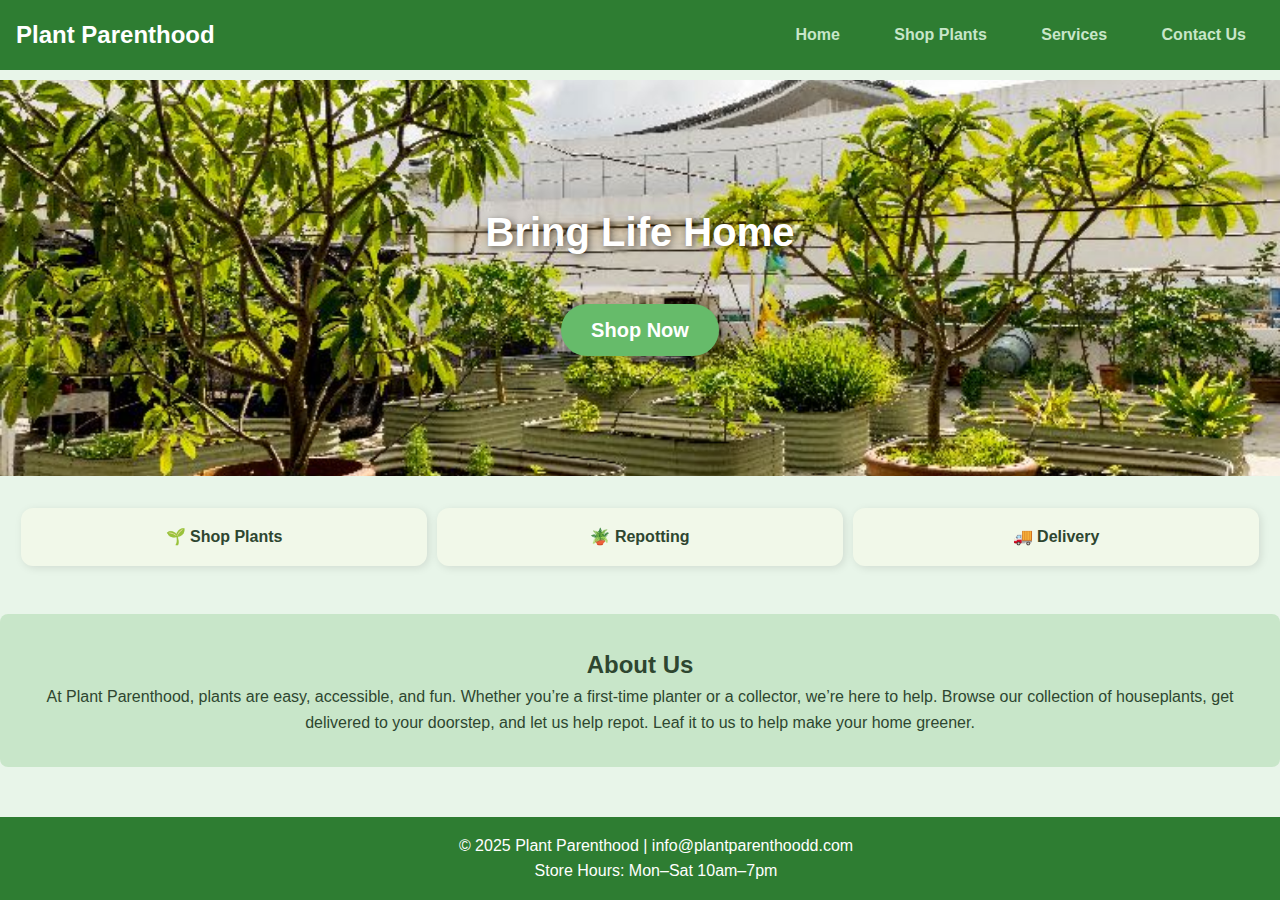
<file: index.html>
<!-- Dhruvii Mehta, 25 September 2025 -->
<!-- home page -->

<!DOCTYPE html>
<html lang="en">
<head>
    <meta charset="UTF-8">
    <!-- makes site responsive for phones -->
    <meta name="viewport" content="width=device-width, initial-scale=1.0">
    <title>Plant Parenthood | Home</title>
    <link rel="stylesheet" href="style.css">
</head>

<body>

    <!-- header -->
    <header class="navbar">
        <div class="logo">Plant Parenthood</div>
        <ul id="nav">
            <li><a href="index.html">Home</a></li>
            <li><a href="shop.html">Shop Plants</a></li>
            <li><a href="services.html">Services</a></li>
            <li><a href="contact.html">Contact Us</a></li>
        </ul>
    </header>

    <!-- banner -->
    <section class="banner">
        <h1>Bring Life Home </h1>
        <a href="shop.html" class="cta-btn">Shop Now</a>
    </section>

    <!-- highlights of main services/products, under the banner -->
    <section class="highlights">
        <div class="card">🌱 <strong>Shop Plants</strong></div>
        <div class="card">🪴 <strong>Repotting</strong></div>
        <div class="card">🚚 <strong>Delivery</strong></div>
    </section>

    <!-- about us section -->
    <section class="about">
        <h2>About Us</h2>
        <p>At Plant Parenthood, plants are easy, accessible, and 
        fun. Whether you’re a first-time planter or a collector, 
        we’re here to help. Browse our collection of houseplants, get 
        delivered to your doorstep, and let us help repot. Leaf it to us to 
        help make your home greener.</p>
    </section>


    <!-- footer with main contact details, and store hours -->
    <footer>
        <p>&copy; 2025 Plant Parenthood | info@plantparenthoodd.com</p>
        <p>Store Hours: Mon–Sat 10am–7pm</p>
    </footer>
</body>
</html>
</file>
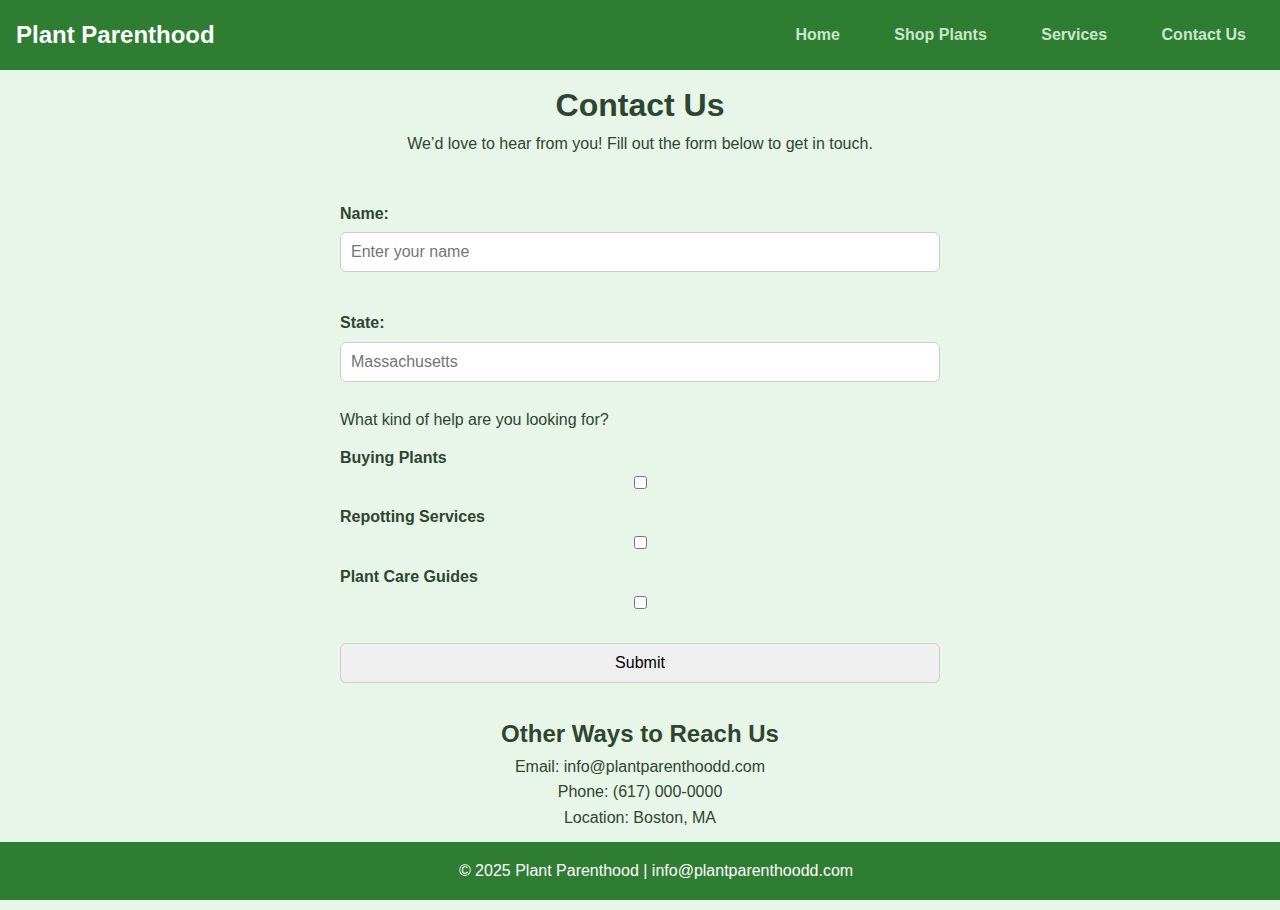
<file: contact.html>
<!-- Dhruvii Mehta, 25 September 2025 -->
<!-- contact us page -->

<!DOCTYPE html>
<html lang="en">
<head>
    <meta charset="UTF-8">
    <meta name="viewport" content="width=device-width, initial-scale=1.0">
    <title>Contact Us | Plant Parenthood</title>
    <link rel="stylesheet" href="style.css">
</head>

<body>
<!-- navigation bar -->
<header class="navbar">
    <div class="logo">Plant Parenthood</div>
    <ul id="nav">
        <li><a href="index.html">Home</a></li>
        <li><a href="shop.html">Shop Plants</a></li>
        <li><a href="services.html">Services</a></li>
        <li><a href="contact.html">Contact Us</a></li>
    </ul>
</header>

<!-- contact header section-->
<main>
<section class="contact-intro">
    <h1>Contact Us</h1>
    <p>We’d love to hear from you! Fill out the form below to get in touch.</p>
</section>

<!-- contact us form -->
<section class="contact-form">
<form method="get" action="#">
    <label>Name:</label>
    <input type="text" placeholder="Enter your name" name="name"/>
    <br />

    <label>State:</label> <input type="text" placeholder="Massachusetts" name="state"/>
    <br />

    What kind of help are you looking for?
    <br />
    <label for="plants">Buying Plants</label><input type="checkbox" name="plants" id="plants">
    <label for="services">Repotting Services</label><input type="checkbox" name="services" id="services">
    <label for="guides">Plant Care Guides</label><input type="checkbox" name="guides" id="guides">
    <br />

    <input type="submit" value="Submit"/>
</form>
</section>

<!-- Extra Contact Info -->
<section class="contact-details">
    <h2>Other Ways to Reach Us</h2>
    <p>Email: info@plantparenthoodd.com</p>
    <p>Phone: (617) 000-0000</p>
    <p>Location: Boston, MA</p>
</section>
</main>

<!-- Footer -->
<footer>
    <p>&copy; 2025 Plant Parenthood | info@plantparenthoodd.com</p>
</footer>
</body>
</html>
</file>
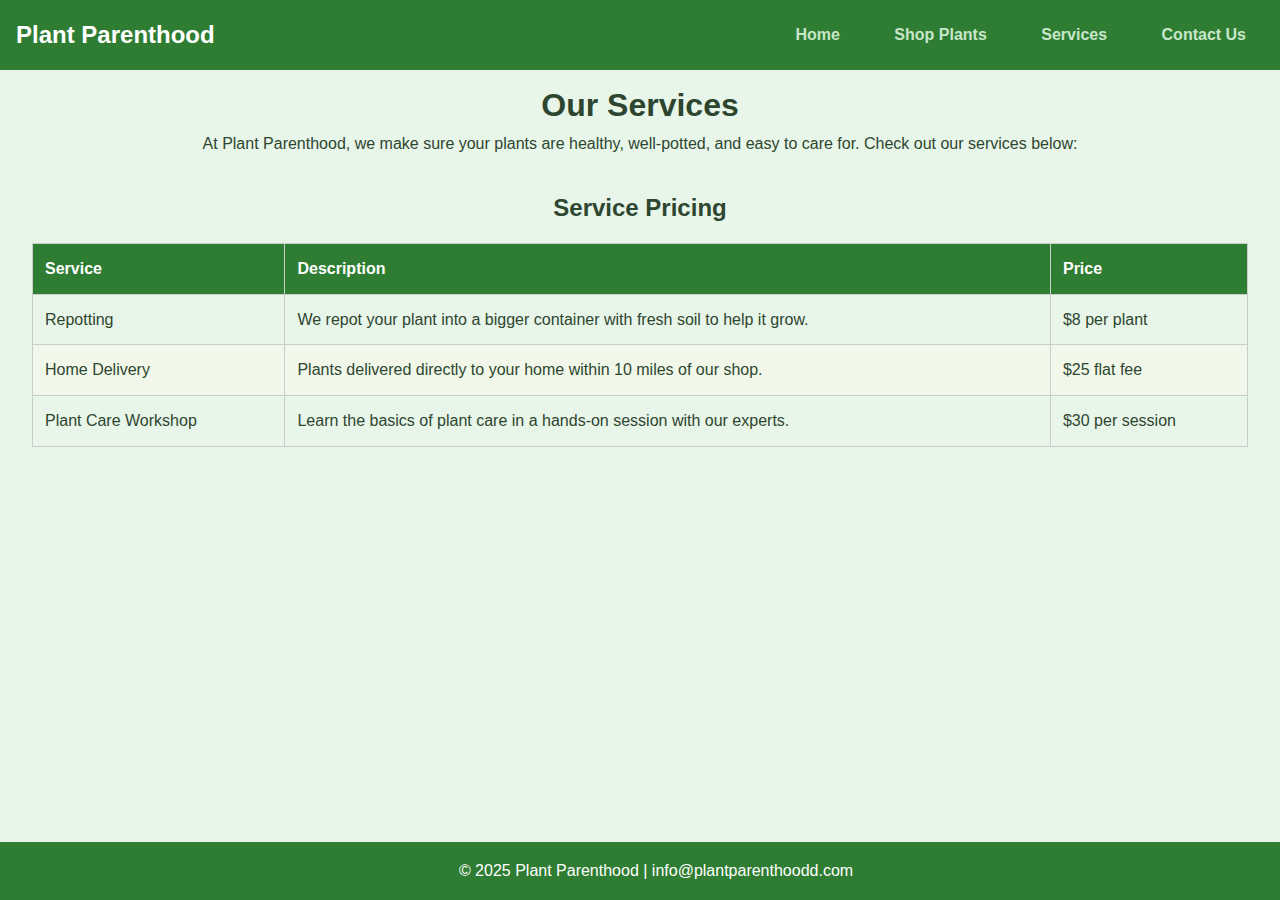
<file: services.html>
<!-- Dhruvii Mehta, 25 September 2025 -->
<!-- services page -->

<!DOCTYPE html>
<html lang="en">
<head>
    <meta charset="UTF-8">
    <meta name="viewport" content="width=device-width, initial-scale=1.0">
    <title>Services | Plant Parenthood</title>
    <link rel="stylesheet" href="style.css">
</head>
    
<body>
<!-- header (same as homepage) -->
<header class="navbar">
<div class="logo">Plant Parenthood</div>
<ul id="nav">
    <li><a href="index.html">Home</a></li>
    <li><a href="shop.html">Shop Plants</a></li>
    <li><a href="services.html">Services</a></li>
    <li><a href="contact.html">Contact Us</a></li>
</ul>
</header>

<!-- Services Section -->
<main>
<section class="services-intro">
    <h1>Our Services</h1>
    <p> At Plant Parenthood, we make sure your plants are healthy,
        well-potted, and easy to care for. Check out our services 
        below:</p>
</section>

<!-- Service Table -->
<section class="services-table">
    <h2>Service Pricing</h2>
<table>
    <thead>
    <tr>
        <th>Service</th>
        <th>Description</th>
        <th>Price</th>
    </tr>
    </thead>

    <tbody>
    <tr>
    <td>Repotting</td>
    <td>We repot your plant into a bigger container with 
                fresh soil to help it grow.</td>
    <td>$8 per plant</td>
    </tr>
    <tr>
    <td>Home Delivery</td>
    <td>Plants delivered directly to your home within 10 
                miles of our shop.</td>
    <td>$25 flat fee</td>
    </tr>
    <tr>
    <td>Plant Care Workshop</td>
    <td>Learn the basics of plant care in a hands-on  
                session with our experts.</td>
    <td>$30 per session</td>
    </tr>
    </tbody>
</table>
</section>
</main>

<!-- Footer -->
<footer>
    <p>&copy; 2025 Plant Parenthood | info@plantparenthoodd.com</p>
</footer>
</body>
</html>
</file>
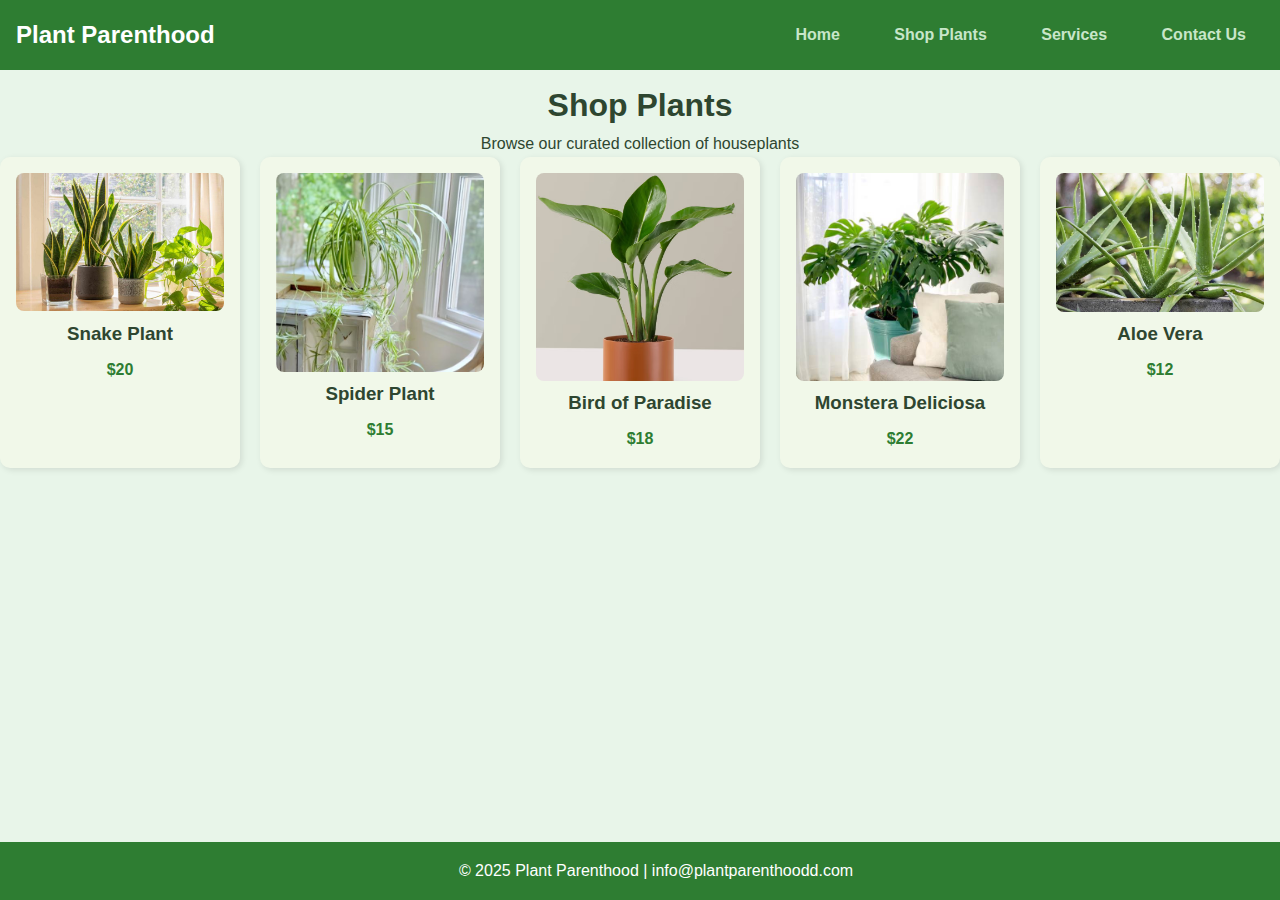
<file: shop.html>
<!-- Dhruvii Mehta, 25 September 2025 -->
<!-- shop page -->

<!DOCTYPE html>
<html lang="en">
<head>
    <meta charset="UTF-8">
    <meta name="viewport" content="width=device-width, initial-scale=1.0">
    <title>Shop Plants | Plant Parenthood</title>
    <link rel="stylesheet" href="style.css">

<!-- internal CSS stylesheet for plant list -->
<style>
    .plant-list {
    list-style: none;
    padding: 0;
    display: grid;
    grid-template-columns: repeat(auto-fit, minmax(200px, 1fr));
    gap: 20px;
    }
    .plant-item {
    background: #f1f8e9;
    padding: 16px;
    border-radius: 10px;
    box-shadow: 2px 2px 6px rgba(0,0,0,0.1);
    text-align: center;
    }
    .plant-item img {
    width: 100%;
    height: auto;
    border-radius: 8px;
    }
    .price {
    color: #2e7d32;
    font-weight: bold;
    margin-top: 8px;
    }
</style>
</head>

<body>
<!-- header (same as homepage) -->
<header class="navbar">
<div class="logo">Plant Parenthood</div>
<ul id="nav">
    <li><a href="index.html">Home</a></li>
    <li><a href="shop.html">Shop Plants</a></li>
    <li><a href="services.html">Services</a></li>
    <li><a href="contact.html">Contact Us</a></li>
</ul>
</header>

<!-- shop content - plants -->
<main>
<h1>Shop Plants</h1>
<p>Browse our curated collection of houseplants </p>

<ul class="plant-list">
    <li class="plant-item">
    <img src="images/snakeplant.jpg" alt="Snake Plant">
    <h3>Snake Plant</h3>
    <p class="price">$20</p>
</li>
    <li class="plant-item">
    <img src="images/spider.jpg" alt="Spider Plant">
    <h3>Spider Plant</h3>
    <p class="price">$15</p>
</li>
    <li class="plant-item">
    <img src="images/bird.png" alt="Bird of Paradise">
    <h3>Bird of Paradise</h3>
    <p class="price">$18</p>
</li>
    <li class="plant-item">
    <img src="images/monstera.jpg" alt="Peace Lily">
    <h3>Monstera Deliciosa</h3>
    <p class="price">$22</p>
</li>
    <li class="plant-item">
    <img src="images/aloe.jpg" alt="Aloe Vera">
    <h3>Aloe Vera</h3>
    <p class="price">$12</p>
</li>
</ul>
</main>


<footer>
    <p>&copy; 2025 Plant Parenthood | info@plantparenthoodd.com</p>
</footer>
</body>
</html>
</file>
<file: style.css>
/* Dhruvii Mehta, 25 September 2025 */
/* CSS stylesheet for Plant Parenthood*/


body, h1, h2, h3, p, ul { margin: 0; padding: 0 }
body {
    font-family: 'Nunito', sans-serif;
    background: #e8f5e9; 
    color: #2e4630;
    line-height: 1.6;
    text-align: center;
    padding-top: 80px;
    padding-bottom: 80px;
}

/* navigation bar */
.navbar {
    position: fixed;    
    top: 0;             
    left: 0;
    width: 100%;        
    z-index: 1000;       
    display: flex;
    justify-content: space-between;
    align-items: center;
    background: #2e7d32;  
    padding: 16px;
}

.logo {
    font-size: 24px;
    font-weight: bold;
    color: white; 
}

ul#nav {
    list-style: none;
    margin: 0;
    padding: 0;
}

ul#nav li {
    display: inline-block;
    margin-right: 50px;
}

ul#nav a {
    text-decoration: none;
    color: #c8e6c9;      
    font-weight: bold;
}

ul#nav a:hover {
    color: white;
    background: #43a047; 
    padding: 5px;
    border-radius: 5px;
}


/* banner */
.banner {
    background: url("plantban.jpg") no-repeat center center/cover;
    padding: 120px 50px;
    text-align: center;
    color: white;
}
.banner h1 {
    font-size: 40px;
    margin-bottom: 16px;
    text-shadow: 2px 2px 6px rgba(0,0,0,0.5);
}

/* button */
.cta-btn {
    display: inline-block;
    margin-top: 24px;
    padding: 10px 30px;
    font-size: 20px;
    background: #66bb6a;
    color: white;
    text-decoration: none;
    font-weight: bold;
    border-radius: 50px;
    box-shadow: 3px 3px 12px rgba(0,0,0,0.25);
    transition: transform 0.2s ease, background 0.3s ease;
}
.cta-btn:hover {
    background: #388e3c;
    transform: scale(1.08);
}

/* highlights */
.highlights {
    display: flex;
    justify-content: space-around;
    padding: 32px 16px;  
}
.card {
    background: #f1f8e9;
    padding: 16px;       
    border-radius: 12px;
    width: 30%;
    text-align: center;
    box-shadow: 2px 2px 8px rgba(0,0,0,0.1);
}

/* about section */
.about {
    text-align: center;
    padding: 32px;      
    background: #c8e6c9;
    margin: 16px 0;   
    border-radius: 8px;
}

/* footer */
footer {
    background: #2e7d32;
    color: white;
    text-align: center;
    padding: 16px;      
    position: fixed;     
    bottom: 0;
    left: 0;
    width: 100%;
}

/* responsive - website + phone */
@media (max-width: 768px) {
    .highlights { flex-direction: column; align-items: center; }
    .card { width: 80%; margin-bottom: 16px; } 
}

/* service table */
.services-table {
    padding: 32px;
    text-align: center;
}

.services-table table {
    width: 100%;
    border-collapse: collapse;
    margin-top: 16px;
}

.services-table th, .services-table td {
    border: 1px solid #ccc;
    padding: 12px;
    text-align: left;
}

.services-table th {
    background: #2e7d32;
    color: white;
}

.services-table tr:nth-child(even) {
    background: #f1f8e9;
}

/* contact us form */
.contact-form {
    max-width: 600px;
    margin: 0 auto;
    padding: 32px;
    text-align: left;
}

.contact-form form {
    display: flex;
    flex-direction: column;
}

.contact-form label {
    margin-top: 12px;
    font-weight: bold;
}

.contact-form input,
.contact-form textarea {
    padding: 10px;
    margin-top: 6px;
    border: 1px solid #ccc;
    border-radius: 6px;
    font-size: 16px;
}

.contact-form button {
    margin-top: 20px;
    padding: 12px;
    font-size: 16px;
    font-weight: bold;
    background: #2e7d32;
    color: white;
    border: none;
    border-radius: 6px;
    cursor: pointer;
    transition: 0.3s;
}

.contact-form button:hover {
    background: #388e3c;    
}
</file>
